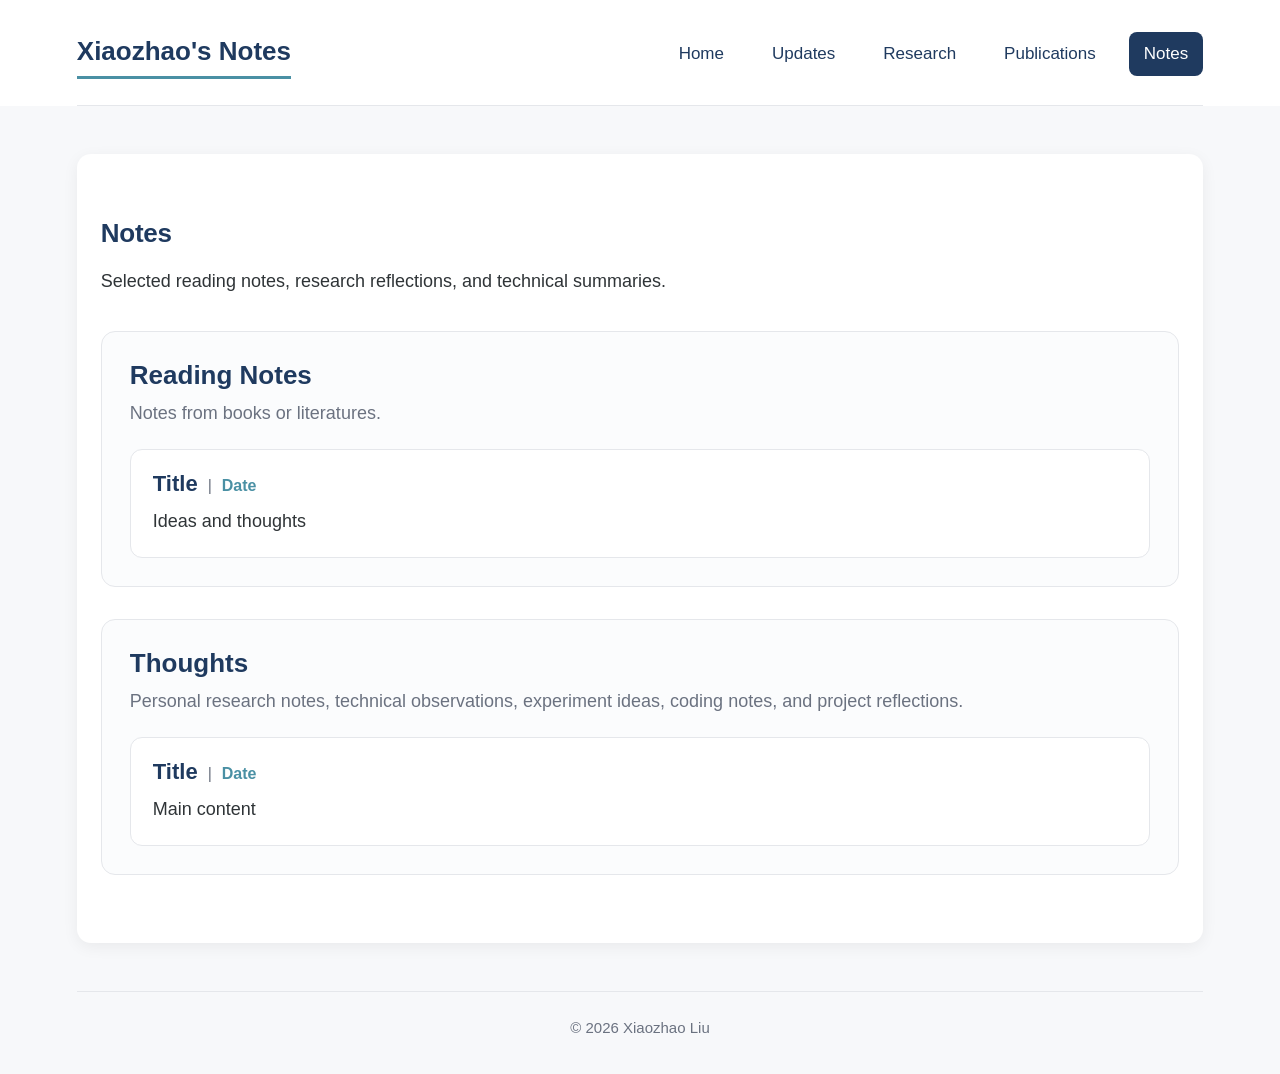
<file: notes.html>
<!DOCTYPE html>
<html lang="en">
<head>
  <meta charset="UTF-8" />
  <meta name="viewport" content="width=device-width, initial-scale=1.0" />
  <title>Xiaozhao Liu | Notes</title>
  <link rel="stylesheet" href="style.css" />
  <script src="site-config.js" defer></script>
</head>
<body>
  <header class="site-header">
    <div class="site-container nav-bar">
      <a class="site-title" href="index.html">Xiaozhao Liu's Research</a>
      <nav class="nav-links" aria-label="Main navigation">
        <a href="index.html">Home</a>
        <a href="updates.html">Updates</a>
        <a href="research.html">Research</a>
        <a href="publications.html">Publications</a>
        <a class="active" href="notes.html">Notes</a>
      </nav>
    </div>
  </header>

  <main class="site-container page-content">
    <h1>Notes</h1>
    <p class="lead">
      Selected reading notes, research reflections, and technical summaries.
    </p>

    <section class="note-section">
      <h2>Reading Notes</h2>
      <p class="note-section-intro">
        Notes from books or literatures.
      </p>

      <article class="note-card">
        <div class="note-card-header">
          <h3>Title</h3>
          <span class="note-date">Date</span>
        </div>
        <p>
          Ideas and thoughts
        </p>
      </article>
    </section>

    <section class="note-section">
      <h2>Thoughts</h2>
      <p class="note-section-intro">
        Personal research notes, technical observations, experiment ideas, coding notes, and project reflections.
      </p>

      <article class="note-card">
        <div class="note-card-header">
          <h3>Title</h3>
          <span class="note-date">Date</span>
        </div>
        <p>
          Main content
        </p>
      </article>
    </section>
  </main>

  <footer class="site-footer">
    <p>© 2026 Xiaozhao Liu</p>
  </footer>
</body>
</html>
</file>
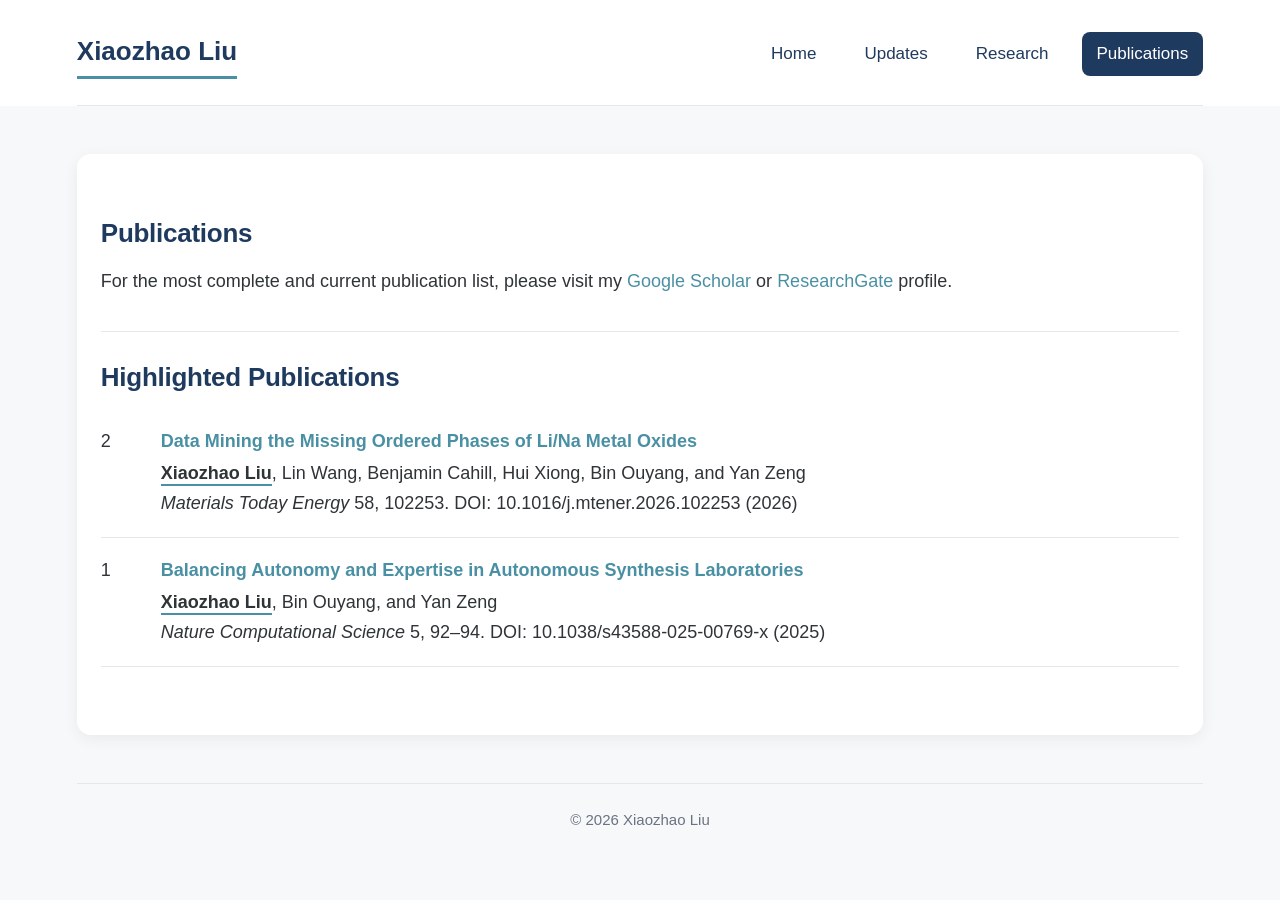
<file: publications.html>
<!DOCTYPE html>
<html lang="en">
<head>
  <meta charset="UTF-8" />
  <meta name="viewport" content="width=device-width, initial-scale=1.0" />
  <title>Xiaozhao Liu | Publications</title>
  <link rel="stylesheet" href="style.css" />
</head>
<body>
  <header class="site-header">
    <div class="site-container nav-bar">
      <a class="site-title" href="index.html">Xiaozhao Liu</a>
      <nav class="nav-links" aria-label="Main navigation">
        <a href="index.html">Home</a>
        <a href="updates.html">Updates</a>
        <a href="research.html">Research</a>
        <a class="active" href="publications.html">Publications</a>
      </nav>
    </div>
  </header>

  <main class="site-container page-content">
    <h1>Publications</h1>
    <p class="lead">
      For the most complete and current publication list, please visit my
      <a href="https://scholar.google.com/citations?user=CbV5CPsAAAAJ&hl=en" target="_blank" rel="noopener noreferrer">Google Scholar</a>
      or
      <a href="https://www.researchgate.net/profile/Xiaozhao-Liu-3/research" target="_blank" rel="noopener noreferrer">ResearchGate</a>
      profile.
    </p>

    <section class="publication-block">
      <h2>Highlighted Publications</h2>
      <ol class="publication-list">
        <li>
          <div>
            <a href="https://www.sciencedirect.com/science/article/abs/pii/S2468606926000663" target="_blank" rel="noopener noreferrer">
              <strong>Data Mining the Missing Ordered Phases of Li/Na Metal Oxides</strong>
            </a>
            <span class="pub-authors"><b class="my-name">Xiaozhao Liu</b>, Lin Wang, Benjamin Cahill, Hui Xiong, Bin Ouyang, and Yan Zeng</span>
            <span class="pub-venue"><em>Materials Today Energy</em> 58, 102253. DOI: 10.1016/j.mtener.2026.102253 (2026)</span>
          </div>
        </li>
        <li>
          <div>
            <a href="https://www.nature.com/articles/s43588-025-00769-x" target="_blank" rel="noopener noreferrer">
              <strong>Balancing Autonomy and Expertise in Autonomous Synthesis Laboratories</strong>
            </a>
            <span class="pub-authors"><b class="my-name">Xiaozhao Liu</b>, Bin Ouyang, and Yan Zeng</span>
            <span class="pub-venue"><em>Nature Computational Science</em> 5, 92–94. DOI: 10.1038/s43588-025-00769-x (2025)</span>
          </div>
        </li>
      </ol>
    </section>
  </main>

  <footer class="site-footer">
    <p>© 2026 Xiaozhao Liu</p>
  </footer>
</body>
</html>
</file>
<file: style.css>
:root {
  --navy: #1F3A5F;
  --soft-blue: #4A90A4;
  --bg: #F7F8FA;
  --card: #FFFFFF;
  --text: #2F3437;
  --muted: #6B7280;
  --line: #E5E7EB;
  --max-width: 1200px;
  --content-width: 1200px;
}

* {
  box-sizing: border-box;
}

html,
body {
  margin: 0;
  padding: 0;
}

body {
  color: var(--text);
  background: var(--bg);
  font-family: -apple-system, BlinkMacSystemFont, "Segoe UI", Roboto, Arial, sans-serif;
  font-size: 18px;
  line-height: 1.65;
}

a {
  color: var(--soft-blue);
  text-decoration: none;
}

a:hover {
  color: var(--navy);
  text-decoration: underline;
}

.site-container {
  width: min(88%, var(--max-width));
  margin: 0 auto;
  padding-left: 24px;
  padding-right: 24px;
}

.site-header {
  background: var(--card);
}

.nav-bar {
  display: flex;
  justify-content: space-between;
  align-items: center;
  padding: 30px 0 26px;
  border-bottom: 1px solid var(--line);
}

.site-title {
  color: var(--navy);
  font-size: 26px;
  font-weight: 700;
  border-bottom: 3px solid var(--soft-blue);
  padding-bottom: 3px;
}

.site-title:hover {
  color: var(--soft-blue);
  text-decoration: none;
}

.nav-links {
  display: flex;
  align-items: center;
  gap: 18px;
}

.nav-links a {
  color: var(--navy);
  padding: 8px 15px;
  border-radius: 8px;
  font-size: 17px;
  font-weight: 500;
}

.nav-links a:hover,
.nav-links a.active {
  color: #ffffff;
  background: var(--navy);
  text-decoration: none;
}

.main-content {
  padding-top: 64px;
  padding-bottom: 68px;
}

.profile-layout {
  display: grid;
  grid-template-columns: 310px minmax(0, 1fr);
  gap: 64px;
  align-items: start;
  background: var(--card);
  padding: 32px;
  border-radius: 14px;
  box-shadow: 0 4px 16px rgba(0, 0, 0, 0.06);
}

.profile-sidebar {
  text-align: center;
}

.profile-photo {
  width: 205px;
  height: 205px;
  object-fit: cover;
  border-radius: 50%;
  margin-bottom: 24px;
}

.profile-sidebar h1 {
  display: inline-block;
  margin: 0 0 6px;
  color: var(--navy);
  font-size: 34px;
  font-weight: 600;
  letter-spacing: -0.03em;
  border-bottom: 3px solid var(--soft-blue);
  padding-bottom: 4px;
}

.profile-role {
  margin: 0;
  color: var(--muted);
  font-size: 20px;
}

.profile-affiliation {
  margin: 8px 0 24px;
  color: var(--soft-blue);
  font-size: 19px;
  font-weight: 500;
}

.profile-icons {
  display: flex;
  justify-content: center;
  gap: 15px;
}

.profile-icons a {
  display: inline-flex;
  align-items: center;
  justify-content: center;
  width: 34px;
  height: 34px;
  color: var(--navy);
  font-size: 30px;
}

.profile-icons a:hover {
  color: var(--soft-blue);
  text-decoration: none;
}

.rg-icon {
  position: relative;
  display: inline-block;
  width: 32px;
  height: 34px;
  color: var(--navy);
  font-family: Georgia, "Times New Roman", serif;
  font-size: 34px;
  font-weight: 600;
  line-height: 1;
  letter-spacing: -0.08em;
}

.rg-icon::after {
  content: "G";
  position: absolute;
  top: -7px;
  right: -8px;
  font-family: Arial, sans-serif;
  font-size: 17px;
  font-weight: 700;
  letter-spacing: 0;
}

.profile-icons a:hover .rg-icon {
  color: var(--soft-blue);
}

.profile-main {
  max-width: 760px;
}

.page-section {
  margin-bottom: 48px;
}

.page-section h2,
.page-content h1,
.home-news h2,
.home-resources h2 {
  margin: 0 0 16px;
  color: var(--navy);
  font-size: 26px;
  font-weight: 700;
  line-height: 1.2;
  letter-spacing: -0.01em;
}

.page-section p,
.lead,
.research-topic p,
.timeline-text,
.publication-list span {
  color: var(--text);
}

.two-column-section {
  display: grid;
  grid-template-columns: 1fr 1fr;
  gap: 56px;
}

.interest-list {
  margin: 0;
  padding-left: 24px;
}

.interest-list li {
  margin-bottom: 6px;
}

.contact-line {
  margin: 0 0 8px;
}

.news-row,
.timeline-item {
  display: grid;
  grid-template-columns: 130px 1fr;
  gap: 20px;
  align-items: start;
  padding: 14px 0;
  border-bottom: 1px solid var(--line);
}

.news-date,
.timeline-date {
  color: var(--soft-blue);
  font-weight: 600;
}

.home-news,
.home-resources {
  margin-top: 42px;
  padding-top: 28px;
  border-top: 1px solid var(--line);
}

.resource-list {
  margin: 0;
  padding-left: 24px;
}

.resource-list li {
  margin-bottom: 6px;
}

.page-content {
  max-width: var(--content-width);
  padding-top: 64px;
  padding-bottom: 68px;
  background: var(--card);
  border-radius: 14px;
  box-shadow: 0 4px 16px rgba(0, 0, 0, 0.06);
  margin-top: 48px;
  margin-bottom: 48px;
}

.page-content h1 {
  margin-bottom: 18px;
}

.lead {
  margin: 0 0 34px;
}

.research-topic {
  padding: 24px 0;
  border-top: 1px solid var(--line);
}

.research-topic:first-child {
  border-top: none;
  padding-top: 0;
}

.research-topic h2,
.publication-block h2 {
  margin: 0 0 10px;
  color: var(--navy);
  font-size: 26px;
  font-weight: 700;
  letter-spacing: -0.01em;
}

.research-topic p {
  margin: 0;
}

.timeline {
  border-top: 1px solid var(--line);
}

.publication-icons {
  justify-content: flex-start;
  margin: 18px 0 34px;
}

.publication-block {
  border-top: 1px solid var(--line);
  padding-top: 24px;
}

.publication-list {
  margin: 0;
  padding: 0;
  list-style: none;
  counter-reset: pub-counter 3;
}

.publication-list li {
  display: grid;
  grid-template-columns: 46px 1fr;
  gap: 14px;
  padding: 18px 0;
  border-bottom: 1px solid var(--line);
}

.publication-list li::before {
  counter-increment: pub-counter -1;
  content: counter(pub-counter);
  color: var(--text);
  font-size: 18px;
}

.publication-list strong {
  display: inline;
  color: var(--soft-blue);
  font-weight: 600;
}

.publication-list > li > div > span {
  display: block;
}

.pub-authors {
  margin-top: 3px;
}

.pub-authors .my-name {
  display: inline !important;
  color: var(--text);
  font-weight: 700;
  border-bottom: 2px solid var(--soft-blue);
  padding-bottom: 1px;
}

.pub-venue {
  font-weight: 500;
}

.note-section {
  margin-top: 32px;
  padding: 28px;
  border: 1px solid var(--line);
  border-radius: 14px;
  background: #fbfcfd;
}

.note-section h2 {
  margin: 0 0 8px;
  color: var(--navy);
  font-size: 26px;
  font-weight: 700;
  line-height: 1.2;
}

.note-section-intro {
  margin: 0 0 20px;
  color: var(--muted);
}

.note-card {
  padding: 20px 22px;
  border: 1px solid var(--line);
  border-radius: 12px;
  background: var(--card);
}

.note-card + .note-card {
  margin-top: 16px;
}

.note-card-header {
  display: flex;
  justify-content: flex-start;
  gap: 10px;
  align-items: baseline;
  margin-bottom: 8px;
}

.note-card-header h3 {
  margin: 0;
  color: var(--navy);
  font-size: 22px;
  font-weight: 700;
  line-height: 1.25;
}

.note-date {
  flex: 0 0 auto;
  color: var(--soft-blue);
  font-size: 16px;
  font-weight: 600;
}

.note-date::before {
  content: "|";
  margin-right: 10px;
  color: var(--muted);
  font-weight: 500;
}

.note-card p {
  margin: 0;
  color: var(--text);
}

.site-footer {
  width: min(88%, var(--max-width));
  margin: 0 auto;
  padding: 24px 24px 34px;
  border-top: 1px solid var(--line);
  text-align: center;
}

.site-footer p {
  margin: 0;
  color: var(--muted);
  font-size: 15px;
}

@media (max-width: 850px) {
  body {
    font-size: 16px;
  }

  .site-container {
    width: 100%;
    padding-left: 22px;
    padding-right: 22px;
  }

  .nav-bar {
    flex-direction: column;
    gap: 16px;
  }

  .nav-links {
    flex-wrap: wrap;
    justify-content: center;
  }

  .profile-layout,
  .two-column-section {
    grid-template-columns: 1fr;
    gap: 34px;
  }

  .profile-main {
    max-width: none;
  }

  .page-section h2,
  .page-content h1,
  .home-news h2,
  .home-resources h2,
  .research-topic h2,
  .publication-block h2,
  .note-section h2 {
    font-size: 26px;
  }

  .news-row,
  .timeline-item,
  .publication-list li {
    grid-template-columns: 1fr;
    gap: 4px;
  }

  .note-section {
    padding: 22px;
  }

  .note-card-header {
    display: flex;
  }

  .note-date {
    display: inline;
    margin-top: 0;
  }
}
</file>
